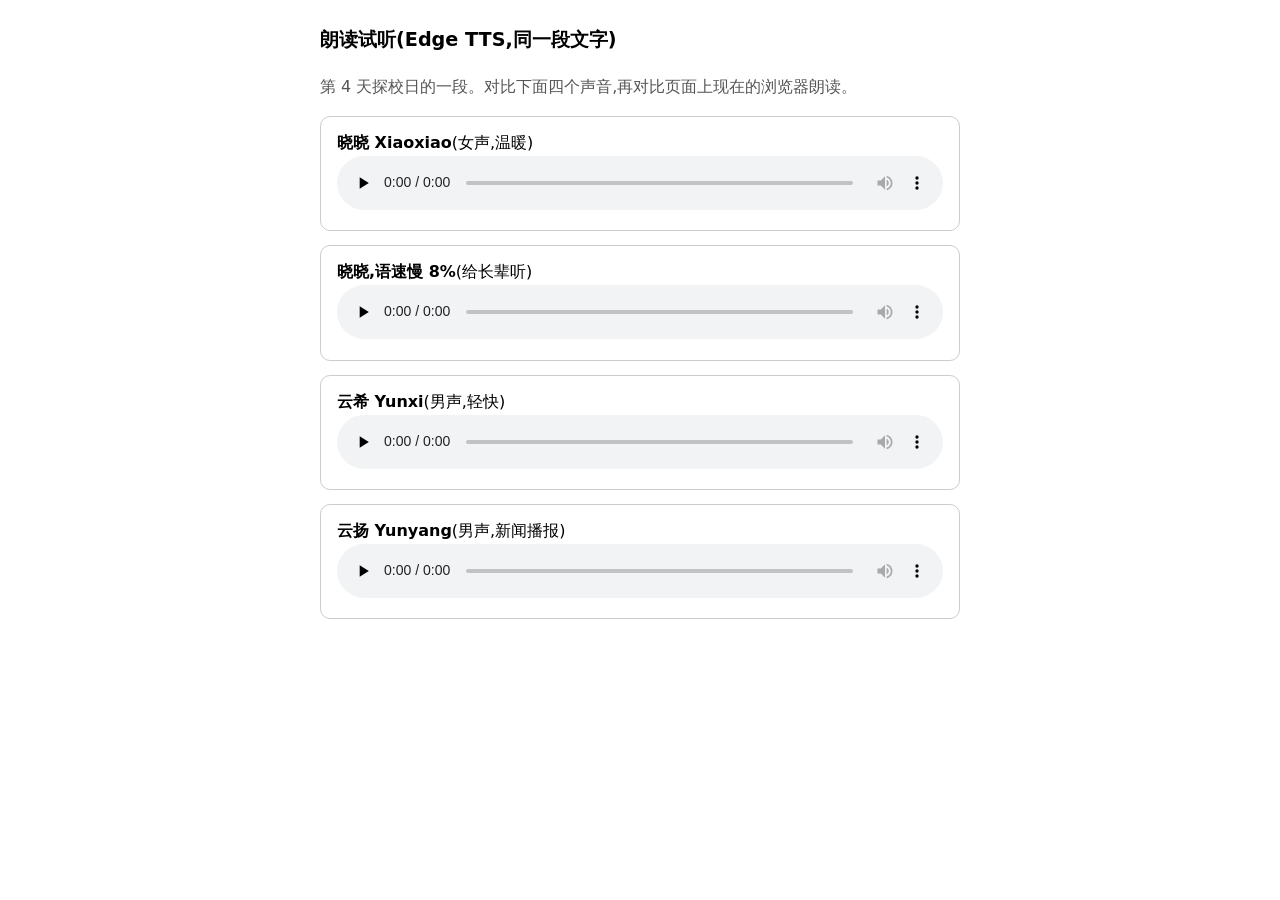
<file: demo-tts/index.html>
<!doctype html><html lang="zh-CN"><meta charset="utf-8"><meta name="viewport" content="width=device-width,initial-scale=1"><meta name="robots" content="noindex"><title>朗读试听</title>
<style>body{font:16px/1.7 system-ui,"PingFang SC","Microsoft YaHei",sans-serif;max-width:640px;margin:24px auto;padding:0 16px}h1{font-size:1.2rem}.c{border:1px solid #ccc;border-radius:10px;padding:12px 16px;margin:14px 0}audio{width:100%}p{color:#555}</style>
<h1>朗读试听(Edge TTS,同一段文字)</h1>
<p>第 4 天探校日的一段。对比下面四个声音,再对比页面上现在的浏览器朗读。</p>
<div class="c"><b>晓晓 Xiaoxiao</b>(女声,温暖)<audio controls preload="none" src="Xiaoxiao.mp3"></audio></div>
<div class="c"><b>晓晓,语速慢 8%</b>(给长辈听)<audio controls preload="none" src="Xiaoxiao-slow.mp3"></audio></div>
<div class="c"><b>云希 Yunxi</b>(男声,轻快)<audio controls preload="none" src="Yunxi.mp3"></audio></div>
<div class="c"><b>云扬 Yunyang</b>(男声,新闻播报)<audio controls preload="none" src="Yunyang.mp3"></audio></div>
</file>
